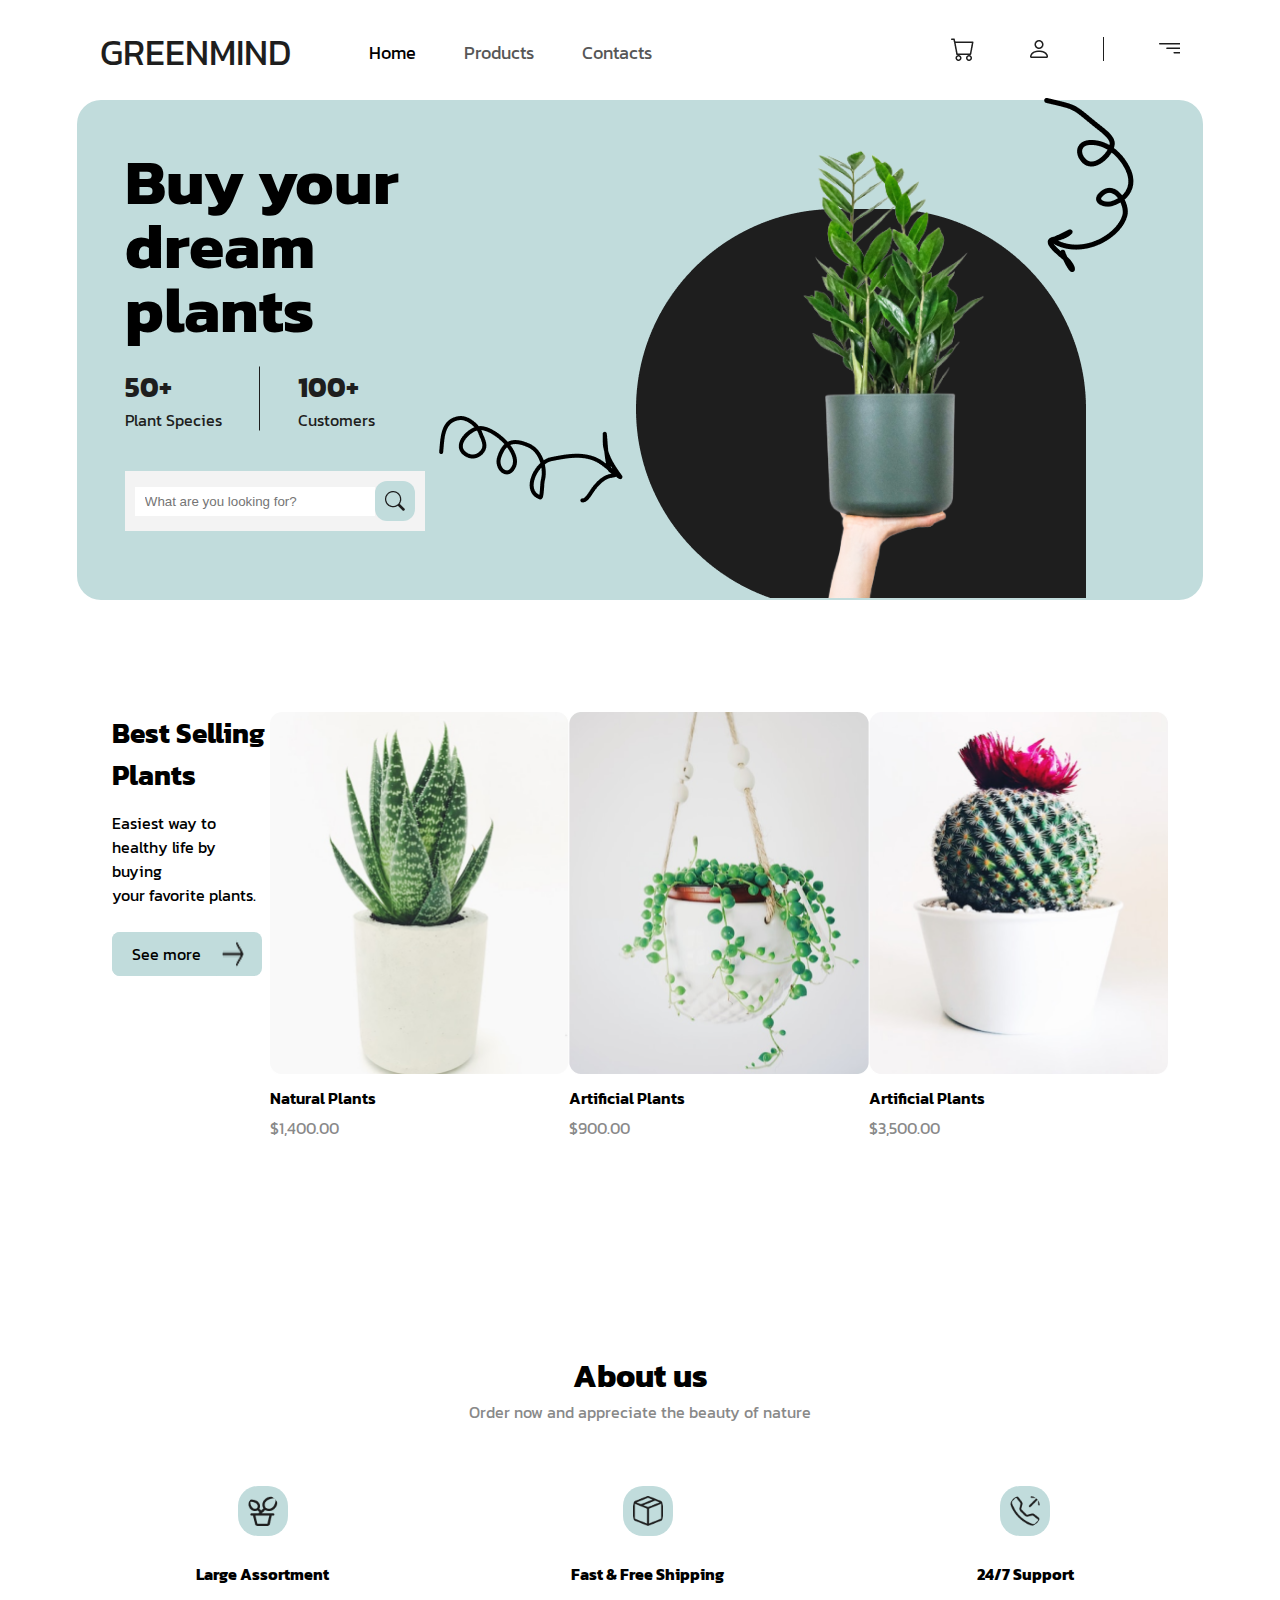
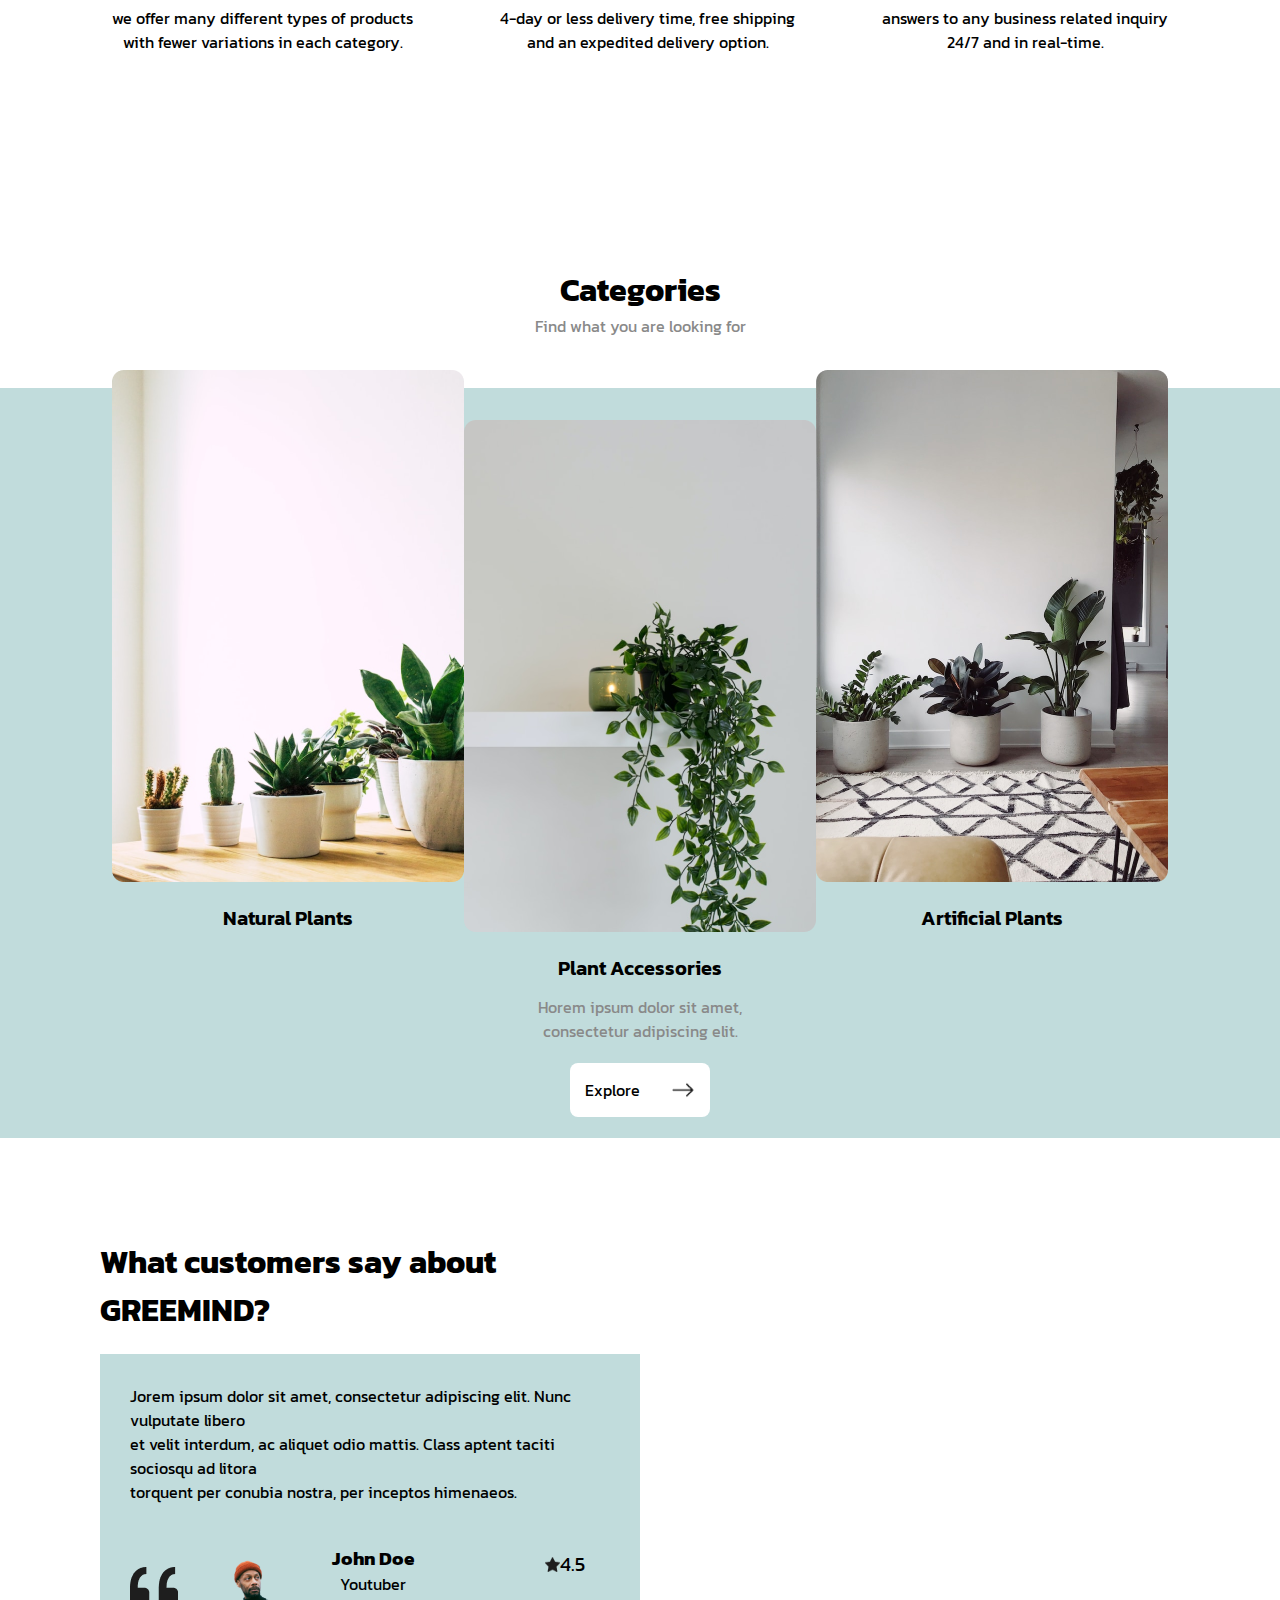
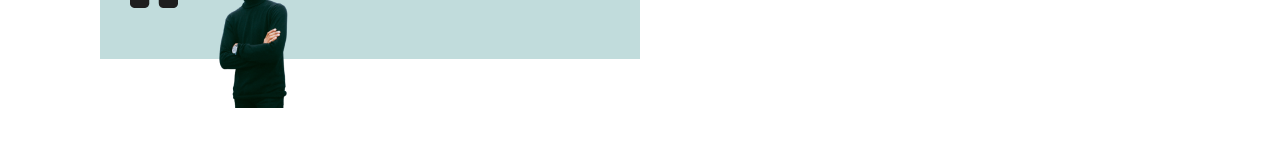
<file: index.html>
<!DOCTYPE html>
<html lang="en">
<head>
    <meta charset="UTF-8">
    <meta name="viewport" content="width=device-width, initial-scale=1.0">
    <title>GreenMind Website</title>
    <link rel="stylesheet" href="plant.css">
    <link rel="preconnect" href="https://fonts.googleapis.com">
<link rel="preconnect" href="https://fonts.gstatic.com" crossorigin>
<link href="https://fonts.googleapis.com/css2?family=Kanit:ital,wght@0,100;0,200;0,300;0,400;0,500;0,600;0,700;0,800;0,900;1,100;1,200;1,300;1,400;1,500;1,600;1,700;1,800;1,900&family=Poppins:ital,wght@0,100;0,200;0,300;0,400;0,500;0,600;0,700;0,800;0,900;1,100;1,200;1,300;1,400;1,500;1,600;1,700;1,800;1,900&display=swap" rel="stylesheet">
</head>
<body>
  
    <nav class="nav">
         <div class="navmain">
          <div class="sub1">
            <div class="navlogo">
                 <h2>GREENMIND</h2>
            </div>
            <ul class="navlist">
              <li><a href="#" class="x active">Home</a></li>
              <li><a href="#" class="x">Products</a></li>
              <li><a href="#" class="x">Contacts</a></li>
            </ul>
          </div>
            <div class="navicons">
                 <img src="Cart1.png" alt="" class="y">
                 <img src="Person.png" alt="" class="y">
                 <img src="Line 1.png" alt=""class="y">
                 <img src="FilterRight.png" alt=""class="y">
            </div>
       
         </div>
    </nav>
   <div class="main">
        <div class="maincontent">
               <div class="content">
                   <div  class="content1">
                      <h1>Buy your <br> dream plants</h1>
                    </div>
                    <div class="content2">
                         <div class="sub3">
                             <h3>50+</h3>
                             <p>Plant Species</p>
                         </div>
                         <div class="line">
                                <img src="Line 2.png" alt="">
                         </div>
                         <div class="sub4">
                              <h3>100+</h3>
                              <p>Customers</p>
                         </div>

                    </div>
                    <form action="#" class="form">
                         <input type="text" placeholder="What are you looking for?" class="input">
                         <img src="Search (3).png" alt="" class="search">
                    </form>

               </div>
               <div class="contents">
                    <img src="plant.png" alt="" class="plant">
               </div>
    </div>
</div>

<section class="section">
     <div class="selling">
          <div class="sellingiteam">
               <h2 class="sellingh2">Best Selling <br> Plants</h2>
               <p class="sellingp">Easiest way to <br> healthy life by buying <br> your favorite plants. </p>
               <div class="button">
               <a href="#" class="sellingbtn">See more </a>
               <img src="ArrowRight.png" alt="" class="sellingimg">
          </div>
          </div>
          <div class="sellingiteam">
               <img src="Frame 9.png" alt="" class="iteamimg">
               <p class="sellingiteamp">Natural Plants</p>
               <p class="sellingprice">$1,400.00</p>
          </div>
          <div class="sellingiteam">
               <img src="Frame 8.png" alt="" class="iteamimg">
               <p class="sellingiteamp">Artificial Plants</p>
               <p class="sellingprice">$900.00</p>
          </div>
          <div class="sellingiteam">
               <img src="Frame 7.png" alt="" class="iteamimg">
               <p class="sellingiteamp">Artificial Plants</p>
               <p class="sellingprice">$3,500.00</p>
          </div>

      </div>

</section>

<section class="section">
     <div  class="aboutus">
        <div class="aboutusiteam">
       <h2 class="aboutush2">About us</h2>
       <p class="aboutusp1">Order now and appreciate the beauty of nature</p>
        </div>
        <div class="about">
           <div class="about1">
               <img src="Vector1.png" alt="" class="abouts">
               <h4 class="aboutush4">Large Assortment</h4>
               <p class="aboutsp">we offer many different types of products <br> with fewer variations in each category.</p>
           </div>

           <div class="about1">
               <img src="Vector2.png" alt="" class="abouts">
               <h4 class="aboutush4">Fast & Free Shipping</h4>
               <p class="aboutsp">4-day or less delivery time, free shipping <br> and an expedited delivery option.</p>
           </div>

           <div class="about1">
               <img src="TelephoneOutbound.png" alt="" class="abouts">
               <h4 class="aboutush4">24/7 Support</h4>
               <p class="aboutsp">answers to any business related inquiry <br> 24/7 and in real-time.</p>
           </div>
        </div>

</div>
</section>

<section class="section1">
     <div class="categories">
          <div class="aboutusiteam">
               <h2 class="aboutush2">Categories</h2>
               <p class="aboutusp1">Find what you are looking for</p>
                </div>
     </div>
     <div class="categories1">
         <div class="categorie">
             <div class="cat">  <img src="one.png" alt="" class="catimg"> <h3 class="cats">Natural Plants</h3></div>
             <div class="cat1">  <img src="two.png" alt="" class="catimg"> <h3 class="cats">Plant Accessories</h3></div>
             <div class="cat">  <img src="three.png" alt="" class="catimg"> <h3 class="cats">Artificial Plants</h3></div>
         </div>
         <div class="categoriesbtn">
          <div class="pg">
               <p class="btnp">Horem ipsum dolor sit amet,<br> consectetur adipiscing elit.</p>
          </div>
               <div class="button1">
                  <a href="#" class="sellingbtn1">Explore </a>
                  <img src="ArrowRight.png" alt="" class="sellingimg1">
               </div>
          </div>
       
     </div>

</section>
<section class="section">
     <div class="customers">
          <div class="aboutusiteam1">
               <h2 class="aboutush2">What customers say about<br>GREEMIND?</h2>
                </div>
                <div class="reviews">
                     <div class="review">
                         <p class="reviewp">
                              Jorem ipsum dolor sit amet, consectetur adipiscing elit. Nunc vulputate libero <br> et velit interdum, ac aliquet odio mattis. Class aptent taciti sociosqu ad litora  <br>torquent per conubia nostra, per inceptos himenaeos.
                         </p>
                         <div class="last">
                         <div class="answer">
                              <div class="coman">
                             <img src="coma.png" alt="" class="coma1" >
                              <img src="man.png" alt="" class="man1">
                         </div>
                               <div class="coma">
                                  <h3>John Doe</h3>
                                  <p>Youtuber</p>
                               </div>
                         </div>
                         <div class="rate">
                              <img src="star1.png" alt="" class="star">
                              <p class="starp">4.5</p>
                         </div>
                    </div>
                     </div>
                </div>    
     </div>
</section>

</body>
</html>
</file>
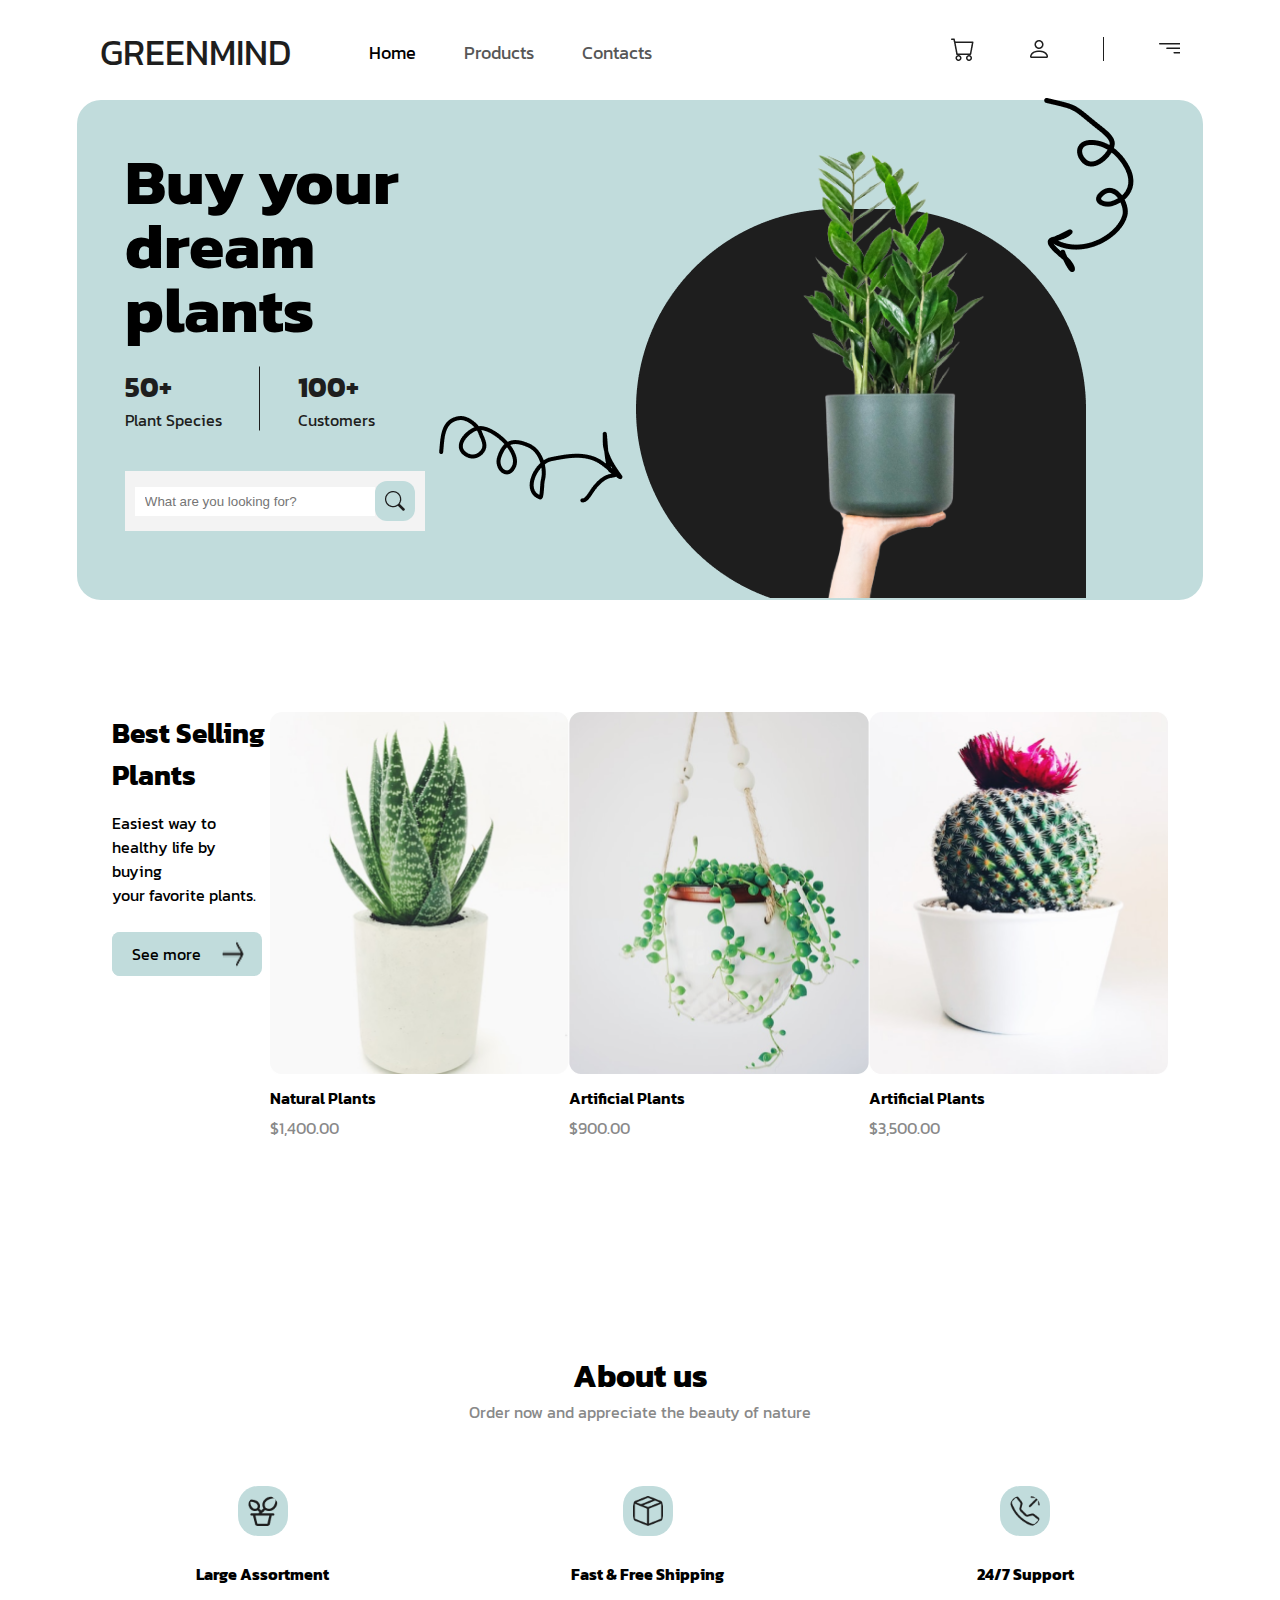
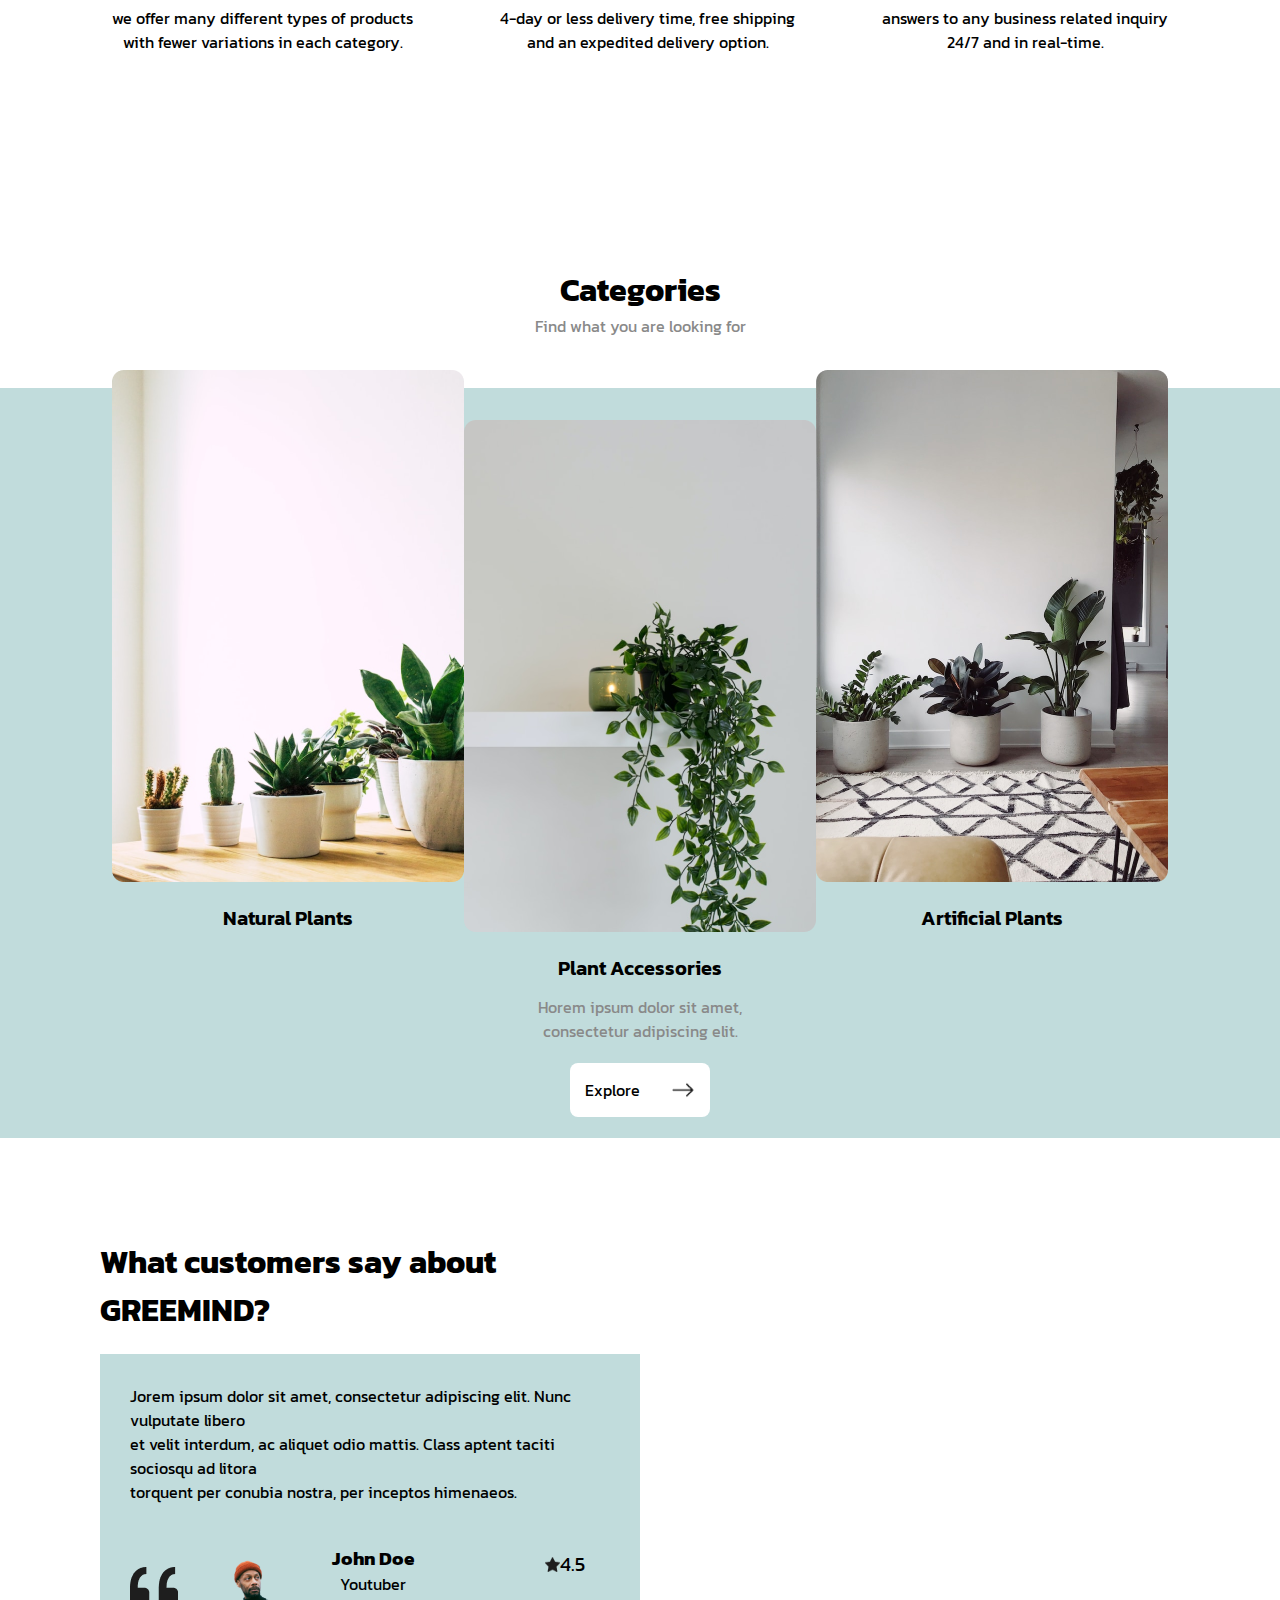
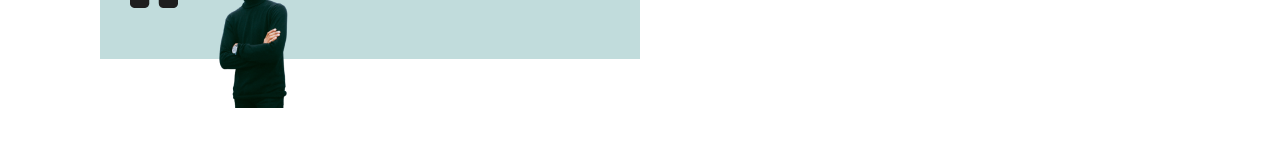
<file: plant.html>
<!DOCTYPE html>
<html lang="en">
<head>
    <meta charset="UTF-8">
    <meta name="viewport" content="width=device-width, initial-scale=1.0">
    <title>GreenMind Website</title>
    <link rel="stylesheet" href="plant.css">
    <link rel="preconnect" href="https://fonts.googleapis.com">
<link rel="preconnect" href="https://fonts.gstatic.com" crossorigin>
<link href="https://fonts.googleapis.com/css2?family=Kanit:ital,wght@0,100;0,200;0,300;0,400;0,500;0,600;0,700;0,800;0,900;1,100;1,200;1,300;1,400;1,500;1,600;1,700;1,800;1,900&family=Poppins:ital,wght@0,100;0,200;0,300;0,400;0,500;0,600;0,700;0,800;0,900;1,100;1,200;1,300;1,400;1,500;1,600;1,700;1,800;1,900&display=swap" rel="stylesheet">
</head>
<body>
  
    <nav class="nav">
         <div class="navmain">
          <div class="sub1">
            <div class="navlogo">
                 <h2>GREENMIND</h2>
            </div>
            <ul class="navlist">
              <li><a href="#" class="x active">Home</a></li>
              <li><a href="#" class="x">Products</a></li>
              <li><a href="#" class="x">Contacts</a></li>
            </ul>
          </div>
            <div class="navicons">
                 <img src="Cart1.png" alt="" class="y">
                 <img src="Person.png" alt="" class="y">
                 <img src="Line 1.png" alt=""class="y">
                 <img src="FilterRight.png" alt=""class="y">
            </div>
       
         </div>
    </nav>
   <div class="main">
        <div class="maincontent">
               <div class="content">
                   <div  class="content1">
                      <h1>Buy your <br> dream plants</h1>
                    </div>
                    <div class="content2">
                         <div class="sub3">
                             <h3>50+</h3>
                             <p>Plant Species</p>
                         </div>
                         <div class="line">
                                <img src="Line 2.png" alt="">
                         </div>
                         <div class="sub4">
                              <h3>100+</h3>
                              <p>Customers</p>
                         </div>

                    </div>
                    <form action="#" class="form">
                         <input type="text" placeholder="What are you looking for?" class="input">
                         <img src="Search (3).png" alt="" class="search">
                    </form>

               </div>
               <div class="contents">
                    <img src="plant.png" alt="" class="plant">
               </div>
    </div>
</div>

<section class="section">
     <div class="selling">
          <div class="sellingiteam">
               <h2 class="sellingh2">Best Selling <br> Plants</h2>
               <p class="sellingp">Easiest way to <br> healthy life by buying <br> your favorite plants. </p>
               <div class="button">
               <a href="#" class="sellingbtn">See more </a>
               <img src="ArrowRight.png" alt="" class="sellingimg">
          </div>
          </div>
          <div class="sellingiteam">
               <img src="Frame 9.png" alt="" class="iteamimg">
               <p class="sellingiteamp">Natural Plants</p>
               <p class="sellingprice">$1,400.00</p>
          </div>
          <div class="sellingiteam">
               <img src="Frame 8.png" alt="" class="iteamimg">
               <p class="sellingiteamp">Artificial Plants</p>
               <p class="sellingprice">$900.00</p>
          </div>
          <div class="sellingiteam">
               <img src="Frame 7.png" alt="" class="iteamimg">
               <p class="sellingiteamp">Artificial Plants</p>
               <p class="sellingprice">$3,500.00</p>
          </div>

      </div>

</section>

<section class="section">
     <div  class="aboutus">
        <div class="aboutusiteam">
       <h2 class="aboutush2">About us</h2>
       <p class="aboutusp1">Order now and appreciate the beauty of nature</p>
        </div>
        <div class="about">
           <div class="about1">
               <img src="Vector1.png" alt="" class="abouts">
               <h4 class="aboutush4">Large Assortment</h4>
               <p class="aboutsp">we offer many different types of products <br> with fewer variations in each category.</p>
           </div>

           <div class="about1">
               <img src="Vector2.png" alt="" class="abouts">
               <h4 class="aboutush4">Fast & Free Shipping</h4>
               <p class="aboutsp">4-day or less delivery time, free shipping <br> and an expedited delivery option.</p>
           </div>

           <div class="about1">
               <img src="TelephoneOutbound.png" alt="" class="abouts">
               <h4 class="aboutush4">24/7 Support</h4>
               <p class="aboutsp">answers to any business related inquiry <br> 24/7 and in real-time.</p>
           </div>
        </div>

</div>
</section>

<section class="section1">
     <div class="categories">
          <div class="aboutusiteam">
               <h2 class="aboutush2">Categories</h2>
               <p class="aboutusp1">Find what you are looking for</p>
                </div>
     </div>
     <div class="categories1">
         <div class="categorie">
             <div class="cat">  <img src="one.png" alt="" class="catimg"> <h3 class="cats">Natural Plants</h3></div>
             <div class="cat1">  <img src="two.png" alt="" class="catimg"> <h3 class="cats">Plant Accessories</h3></div>
             <div class="cat">  <img src="three.png" alt="" class="catimg"> <h3 class="cats">Artificial Plants</h3></div>
         </div>
         <div class="categoriesbtn">
          <div class="pg">
               <p class="btnp">Horem ipsum dolor sit amet,<br> consectetur adipiscing elit.</p>
          </div>
               <div class="button1">
                  <a href="#" class="sellingbtn1">Explore </a>
                  <img src="ArrowRight.png" alt="" class="sellingimg1">
               </div>
          </div>
       
     </div>

</section>
<section class="section">
     <div class="customers">
          <div class="aboutusiteam1">
               <h2 class="aboutush2">What customers say about<br>GREEMIND?</h2>
                </div>
                <div class="reviews">
                     <div class="review">
                         <p class="reviewp">
                              Jorem ipsum dolor sit amet, consectetur adipiscing elit. Nunc vulputate libero <br> et velit interdum, ac aliquet odio mattis. Class aptent taciti sociosqu ad litora  <br>torquent per conubia nostra, per inceptos himenaeos.
                         </p>
                         <div class="last">
                         <div class="answer">
                              <div class="coman">
                             <img src="coma.png" alt="" class="coma1" >
                              <img src="man.png" alt="" class="man1">
                         </div>
                               <div class="coma">
                                  <h3>John Doe</h3>
                                  <p>Youtuber</p>
                               </div>
                         </div>
                         <div class="rate">
                              <img src="star1.png" alt="" class="star">
                              <p class="starp">4.5</p>
                         </div>
                    </div>
                     </div>
                </div>    
     </div>
</section>

</body>
</html>
</file>
<file: plant.css>
*{
    padding: 0;
    margin: 0;
    box-sizing: border-box;
}
body{
font-family: "Poppins", sans-serif;
font-family: "Kanit", sans-serif;
}
ul{
    list-style: none;
}
a{
    text-decoration: none;
}

.navmain{
width: 100%;
    padding: 25px 100px;
    margin: 0px auto;
    display: flex;
    justify-content: space-between;
    align-items: center;

}
.sub1{
    display: flex;
    align-items: center;
}
.nav{
    width: 100%;
    height: 100px;
}
.navlist{
    display: flex;
    margin-left: 30px;
}
.navlist a{
  padding-left: 48px;
  font-size: 18px;
}
.x{
    color: #575757;
}
.active{
    color: #000000;
}

.navlogo{
    font-size: 24px;
}
.navlogo h2{
    font-weight: normal;
font-family:"Kanit", sans-serif ;
color: #1E1E1E;
}
.y{
    padding-left: 48px;
}
/* .maincontent{
 
   background-color: #C1DCDC;

}
.main{
    background-color: burlywood;
} */
 .main{
   width: 100%;
 }
 .maincontent{
    width: 88%;
    height: 500px;
    /* padding: 70px 0 70px 0; */
    color: aliceblue;
  padding: 48px;
    background-color: rgb(193, 220, 220);

 }
 .maincontent{
    position: relative;
    left: 6%;
    border-radius: 24px;
    display: flex;
    justify-content: space-between;
    align-items: center;
 }
 .content{
    width: 50%;
    height:400px;

 }
 .content1 h1{
    font-size: 64px;
    line-height: 64px;
    color: black;
 }
 .content2{
    width: 250px;
    height: 100px;
    display: flex;
  justify-content: space-between;
   margin-top: 24px;
 }
 .sub3 h3{
    font-size: 28px;
    color: rgb(30, 30, 30);
 }
 .sub3 p{
    color: rgb(30, 30, 30);
 }
 .sub4 h3{
    font-size: 28px;
    color: rgb(30, 30, 30);
 }
 .sub4 p{
    color: rgb(30, 30, 30);
 }
 .form{
    padding: 10px;
    background-color: #f3f3f3;
    margin-top: 5px;
    width: 300px;
    display: flex;
    justify-content: space-between;
    align-items: center;
 }
 .input{
    padding: 7px 10px;
    width: 250px;
    outline: none;
    border: none;
    background-color: white;
 }
.search{
    padding: 10px;
    background-color:rgb(193, 220, 220) ;
    border-radius: 12px;
}
.section{
    padding: 100px;
}
.selling{
    width: 100%;
    display: flex;
    padding: 12px;
    justify-content: space-between;

    
}
.sellingh2{
    font-size: 28px;
    
}
.sellingp{
    margin-top: 15px;
    margin-bottom: 25px;
}
.sellingbtn{
    padding: 10px 20px;
    background-color:rgb(193, 220, 220) ;
    border-radius: 8px;
    color: black;
    
}
.button{
    width: 150px;
    display: flex;
    background-color:rgb(193, 220, 220) ;
    border-radius: 8px;
}
.iteamimg{
  width: 100%;

}
.sellingiteamp{
    margin: 6px 0px;
    font-weight: 600;
}
.sellingprice{
    color: rgb(137, 137, 137);
}
.aboutusiteam{
    text-align: center;
    margin-bottom: 50px;
}
.aboutush2{
  font-size: 32px;
}
.about{
    width: 100%;
    display: flex;
    padding: 12px;
    justify-content: space-between;

}
.aboutusp1{
    color: rgb(137, 137, 137)
}
.about1{
    text-align: center;
}
.aboutush4{
    margin: 20px 0px;
}
.abouts{
    width: 50px;
    height: 50px;
    background-color:rgb(193, 220, 220) ;
    padding: 10px;
    border-radius: 20px;
}
.categories1{
    margin-top: 40px;
    width: 100%;
    height: 750px;
    background-color:rgb(193, 220, 220) ;
    padding: 0px 100px;
}
.categorie{
    /* margin: -30px 0px 30px 0px; */
    position: relative;
    top: -30px;
    display: flex;
    padding: 12px;
    justify-content: space-between;

}
.cat1{
    margin-top: 50px;
    margin-bottom: 10px;
    text-align: center;
}
.cat{
   text-align: center;
}
.cats{
    margin-top: 15px;
    font-size: 20px;
    font-weight: 600;
}
.categoriesbtn{
 display: block;
    text-align: center;
    
 
}
.btnp{
    margin-top: -40px;
    margin-bottom: 20px;
    color: rgb(137, 137, 137) ;
    
}
.button1{
/* margin-top: 60px; */
    text-align: center;
    width: 140px;
    display: flex;
    justify-content: space-between;
    border-radius: 8px;
    background-color: rgb(255, 255, 255);
    padding: 15px;
margin: auto;
  

}

.section1{
    margin-top: 100px;
}
.sellingbtn1{
    color: black;

}

.review{
    width: 50%;
    height: 305px;
  background-color:rgb(193, 220, 220);
  padding: 30px 30px;

}
.answer{
    display: flex;
}
.coma1{
    margin-bottom:100px;
}
.coma{
   margin-top: 40px;
}
.aboutusiteam1{
   margin-bottom: 20px;
}
.last{
    display: flex;
    justify-content: space-between;
    text-align: center;
}
.rate{
    display: flex;
    justify-content: space-between;
   align-items: center;
   margin-bottom: 90px;
padding-right: 25px;
}
.star{
    width: 15px;
    height: 15px;
}
.starp{
    font-size: 20px;
}
</file>
